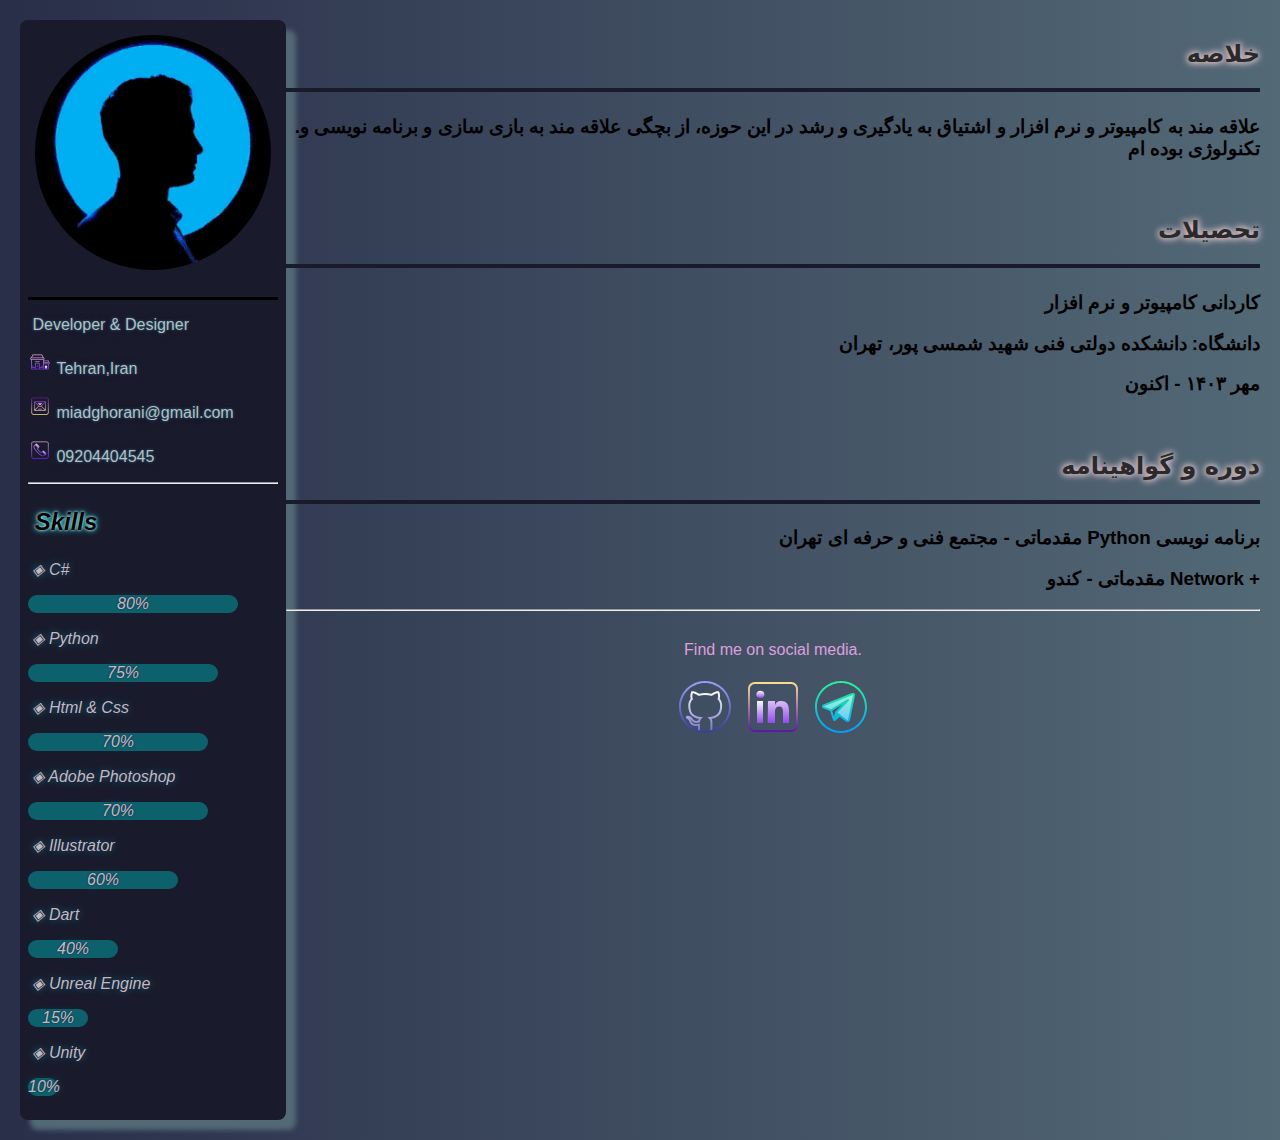
<file: index.html>
<!DOCTYPE html>
<html lang="en">
  <link rel="stylesheet" href="Resume.css" />
  <head>
    <meta charset="UTF-8" />
    <meta http-equiv="X-UA-Compatible" content="IE=edge" />
    <meta name="viewport" content="width=device-width, initial-scale=1.0" />
    <title>Resume Miad</title>
  </head>

  <body>
    <div class="main-container">
      <div class="left-box">
        <div class="top-left">
          <div class="container">
            <img
              class="Avatar"
              src="profile-picture.jpg"
              style="width: 100%"
              alt="Avatar"
            />
            <div class="overlay">
              <div class="name">Miad Ghorani</div>
            </div>
          </div>
        </div>
        <p class="Job"><i alt="Job"></i>&nbsp;Developer & Designer</p>
        <p class="Home">
          <i><img src="ico/icons8-home.svg" alt="Home" /> </i>Tehran,Iran
        </p>
        <p class="Mail">
          <i><img src="ico/icons8-email.svg" alt="Mail" /> </i>
          miadghorani@gmail.com
        </p>
        <p class="Phone">
          <i><img src="ico/icons8-phone.svg" alt="Phone Number" /> </i
          >09204404545
        </p>
        <hr />
        <p class="Skills">
          <i><b>&nbsp;Skills</b></i>
        </p>
        <i class="skil">
          <p>&nbsp;◈ C#</p>
          <p class="l1">80%</p>
          <p>&nbsp;◈ Python</p>
          <p class="l2">75%</p>
          <p>&nbsp;◈ Html & Css</p>
          <p class="l3">70%</p>
          <p>&nbsp;◈ Adobe Photoshop</p>
          <p class="l4">70%</p>
          <p>&nbsp;◈ Illustrator</p>
          <p class="l5">60%</p>
          <p>&nbsp;◈ Dart</p>
          <p class="l6">40%</p>
          <p>&nbsp;◈ Unreal Engine</p>
          <p class="l7">15%</p>
          <p>&nbsp;◈ Unity</p>
          <p class="l8">10%</p>
        </i>
      </div>
      <article class="right-box">
        <h2>خلاصه</h2>
        <hr class="article" />
        <h3>
          .علاقه مند به کامپیوتر و نرم افزار و اشتیاق به یادگیری و رشد در این
          حوزه، از بچگی علاقه مند به بازی سازی و برنامه نویسی و تکنولوژی بوده ام
        </h3>
        <br />
        <h2>تحصیلات</h2>
        <hr class="article" />
        <h3>کاردانی کامپیوتر و نرم افزار</h3>
        <h3>دانشگاه: دانشکده دولتی فنی شهید شمسی پور، تهران</h3>
        <h3>مهر ۱۴۰۳ - اکنون</h3>
        <br />
        <h2>دوره و گواهینامه</h2>
        <hr class="article" />
        <h3>مقدماتی - مجتمع فنی و حرفه ای تهران Python برنامه نویسی</h3>
        <h3>مقدماتی - کندو Network +</h3>
        <hr>
        <div class="para">
          <p>Find me on social media.</p>
          <a href="https://github.com/Miad-G"
            ><img src="ico/icons8-github.svg" alt=""
          /></a>
          <a href="https://www.linkedin.com/in/miad-ghorani"
            ><img src="ico/icons8-linkedin.svg" alt=""
          /></a>
          <a href="https://t.me/Miadghorani"
            ><img src="ico/icons8-telegram.svg" alt=""
          /></a>
        </div>
      </article>
    </div>
  </body>
</html>
</file>
<file: Resume.css>
html{font-family: "Roboto", sans-serif; 
  background-image: linear-gradient(to left,#536976,#292E49);
}
body{
  margin: 0;
  padding: 20px;
}
h2{
  font-family:system-ui, -apple-system, BlinkMacSystemFont, 'Segoe UI', Roboto, Oxygen, Ubuntu, Cantarell, 'Open Sans', 'Helvetica Neue', sans-serif;
  color: rgb(42, 42, 42);
  text-shadow: 0 0 9px #d9a7c7, 0 0 6px #fffcdc;
}
h3{
  font-family: 'Segoe UI', Tahoma, Geneva, Verdana, sans-serif;
}
.article{
  border: none;
  border-top: 4px solid #191b2c;
  text-align: center;
  height: 5px;
}

.Avatar{
    border-radius: 50%;
    width: auto;
    height: auto;
}
.overlay {
    position: absolute;
    bottom: 0;
    left: 0;
    right: 0;
    border-radius: 50%;
    backdrop-filter:blur(4px);
    overflow: hidden;
    width: 0;
    height: 100%;
    transition: .7s ease;
  }
.container:hover .overlay {
    width: 100%;
}
.container {
    position: relative;
    margin: 7px;
}
.name {
    white-space: nowrap; 
    color: white;
    font-size: 20px;
    position: absolute;
    overflow: hidden;
    top: 50%;
    left: 50%;
    transform: translate(-50%, -50%);
    -ms-transform: translate(-50%, -50%);
}
.main-container{
  display: flex;
}
.right-box{
  width: 100%;
  text-align: right;
}
.left-box {
    border-radius: 8px;
    box-shadow: 10px 10px 5px #536976;
    background-color: #191b2c;
    width: 250px;
    height: auto;
    text-align: left;
    padding: 8px;
    padding-bottom: 30px;
}
.top-left{
    position: relative;
    border-style: solid;
    border-width: 0px 0px 3px 0px;
    box-sizing: border-box;
    height: 25%;
    margin: 0px;
}
.Skills{
  text-shadow: 0 0 3px #ffffff, 0 0 6px #00ffff;
  font-size: x-large;
}
.Job,.Home,.Mail,.Phone{
  color:#bdbdbd;
  text-shadow: 0 0 3px #0b8793, 0 0 6px #360033; 
}
.skil{
  text-shadow: 0 0 3px #360033, 0 0 6px #0b8793;
  color:#bdbdbd;
}
.l1{
  text-align: center;
  border-radius: 10px;
  border-width: 1px;
  background-color: #0a737dcc;
  margin: 10px 40px 10px 0px;
}
.l2{
  text-align: center;
  border-radius: 10px;
  border-width: 1px;
  background-color: #0a737dcc;
  margin: 10px 60px 10px 0px;
}
.l3{
  text-align: center;
  border-radius: 10px;
  border-width: 1px;
  background-color: #0a737dcc;
  margin: 10px 70px 10px 0px;
}
.l4{
  text-align: center;
  border-radius: 10px;
  border-width: 1px;
  background-color: #0a737dcc;
  margin: 10px 70px 10px 0px;
}
.l5{
  text-align: center;
  border-radius: 10px;
  border-width: 1px;
  background-color: #0a737dcc;
  margin: 10px 100px 10px 0px;
}
.l6{
  text-align: center;
  border-radius: 10px;
  border-width: 1px;
  background-color: #0a737dcc;
  margin: 10px 160px 10px 0px;
}
.l7{
  text-align: center;
  border-radius: 10px;
  border-width: 1px;
  background-color: #0a737dcc;
  margin: 10px 190px 10px 0px;
}
.l8{
  text-align: center;
  border-radius: 10px;
  border-width: 1px;
  background-color: #0a737dcc;
  margin: 10px 220px 10px 0px;
}
.para{
  text-align: center;
  color:plum;
  margin-top: 30px;
}

@media screen and (max-width: 800px) {
  .main-container{
    flex-direction: column;
  }
  .left-box{
    box-shadow: none;
    width: 96%;
  }
}
</file>
